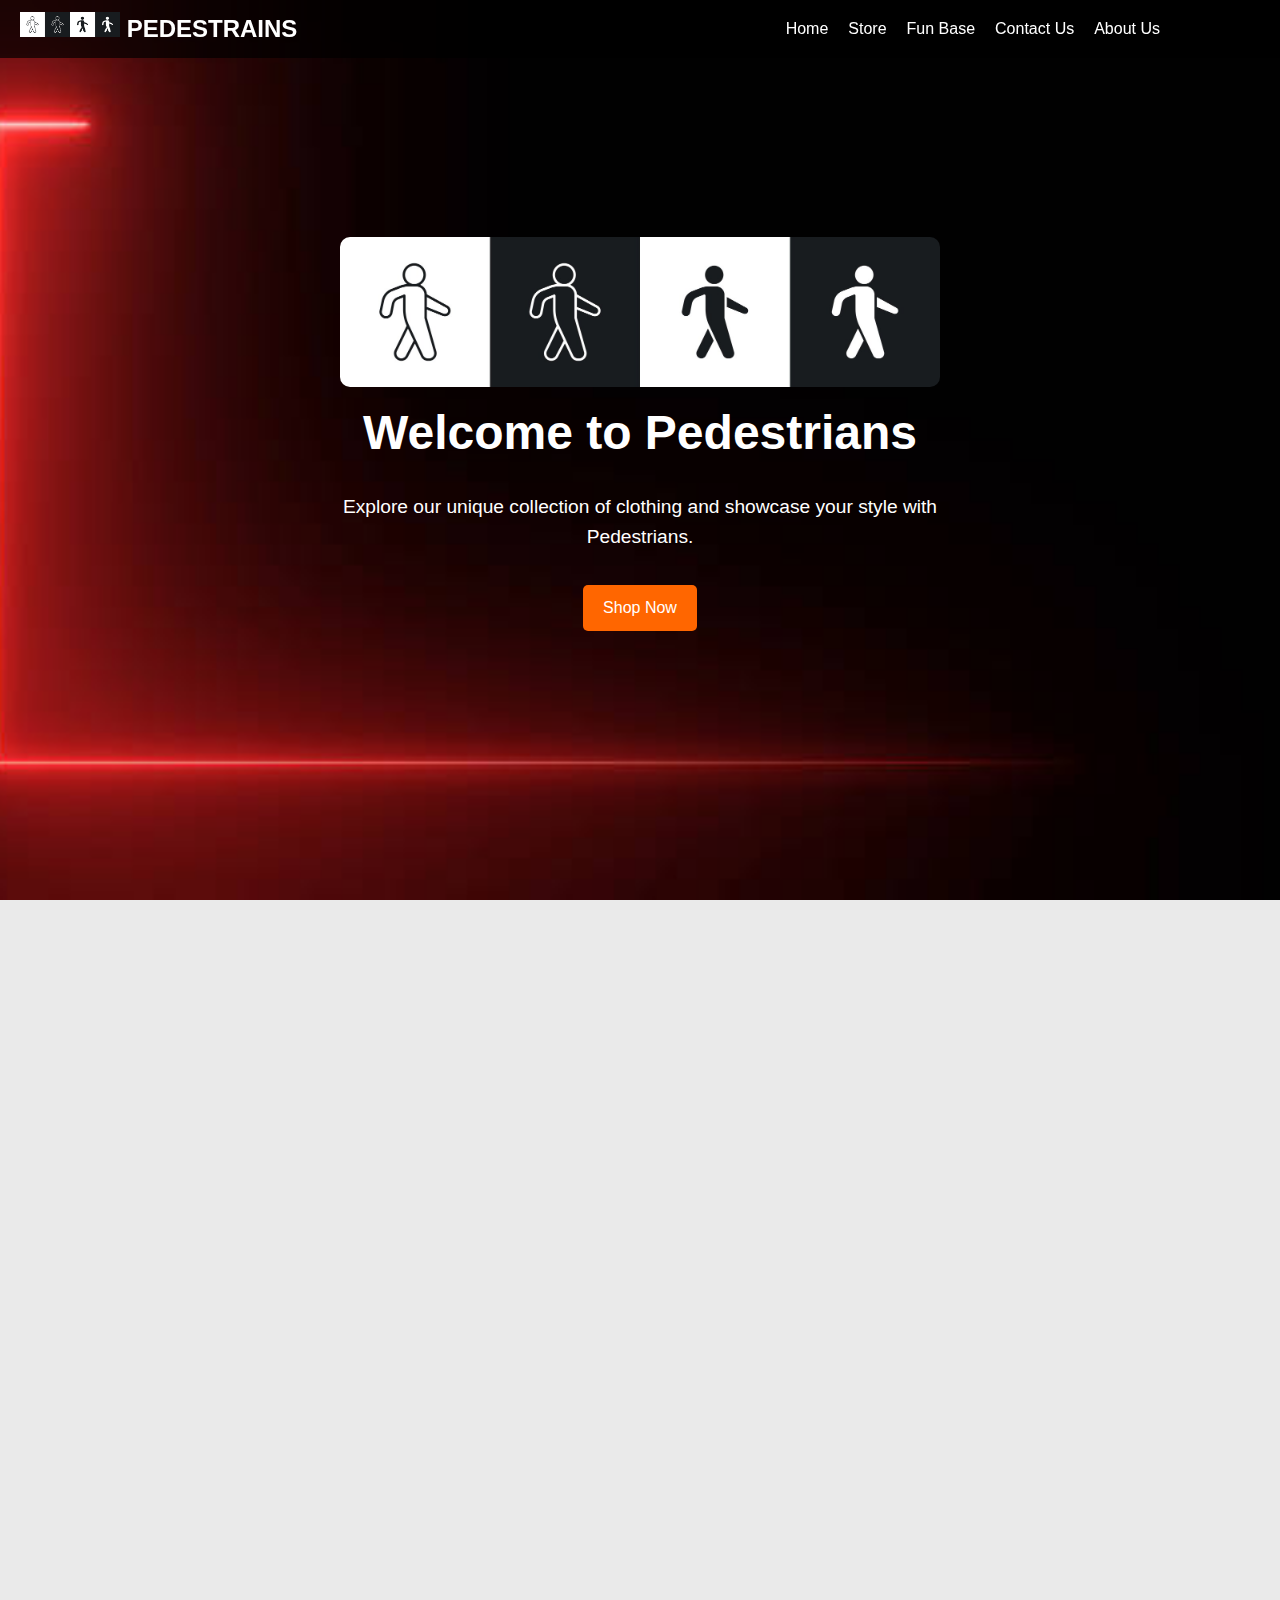
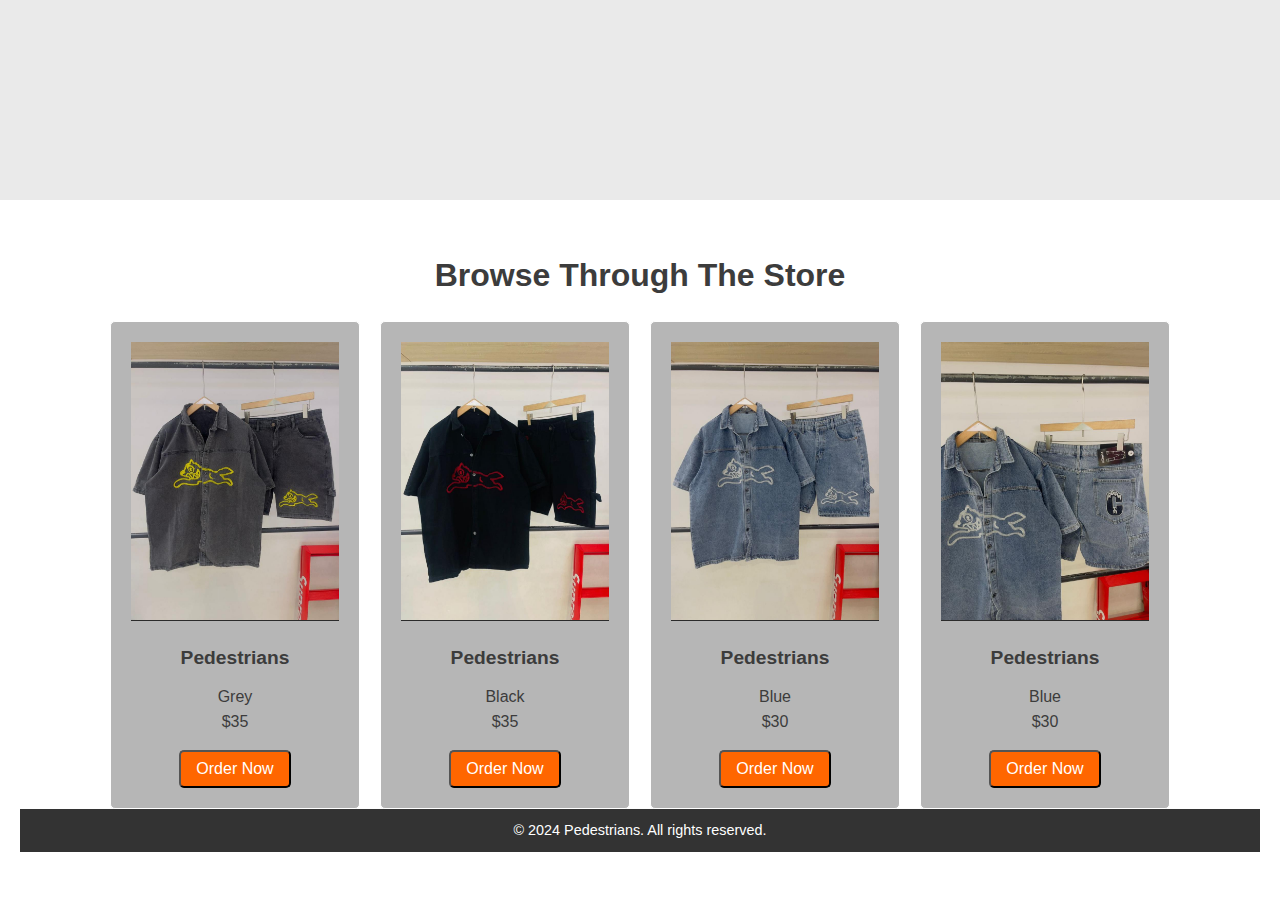
<file: index.html>
<!DOCTYPE html>
<html lang="en">
<head>
    <meta charset="UTF-8">
    <meta name="viewport" content="width=device-width, initial-scale=1.0">
    <title>Pedestrians - Clothing Brand</title>
    
    <link rel="stylesheet" href="https://fontawesome.com/icons/bag-shopping?f=sharp&s=solid"/>

    <link rel="stylesheet" href="styles.css">
    <script defer src="jav.js"></script>


</head>


<body background="images/istockphoto-1190188544-612x612.jpg">
    <!-- HOMEPAGE -->
    <header>
        <nav>
            <div class="logo"> 
                <img src="images/person-walking-icon-vector-53924650.jpg" width="100px"  >
                PEDESTRAINS  </div>
            <ul class="nav-links">
                <li><a href="index.html">Home</a></li>
                <li><a href="store.html">Store</a></li>
                <li><a href="funbase.html">Fun Base</a></li>
                <li><a href="contact.html">Contact Us</a></li>
                <li><a href="About.html">About Us</a></li>
                
            </ul>
        </nav>

       
        
        <section id="home" class="hero">
            <div class="content">
                
                
                <section id="sliding-content" style="height: 100vh; display: flex; justify-content: center; align-items: center; overflow: hidden;" >
                    <div class="slide-in hidden"  style="text-align: center; max-width: 600px;">
                       
                        <img src="images/person-walking-icon-vector-53924650.jpg" alt="Fashion Image" style="max-width: 100%; height: auto; border-radius: 10px;">
                        <h1 class="slide-in">Welcome to Pedestrians</h1>

                        <p style="margin-top: 20px; font-size: 1.2em; line-height: 1.6; color: #ffffff;">
                            Explore our unique collection of clothing and showcase your style with Pedestrians.<P></P>
                            <a href="store.html" class="btn" >Shop Now</a>
                        </p>

                    </div>

                   

                    
               
                </p>

                    
                </section>

                
                
            </div> 

            
           

        </section>

        


        <script src="jav.js"></script>
    </header>



    <section id="sliding-content" style="height: 100vh; display: flex; justify-content: center; align-items: center; background-color: #eaeaea; overflow: hidden;" >
        <div class="slide-in hidden"  style="text-align: center; max-width: 600px;">
           
            <img src="images/person-walking-icon-vector-53924650.jpg" alt="Fashion Image" style="max-width: 100%; height: auto; border-radius: 10px;">
            <p style="margin-top: 20px; font-size: 1.2em; line-height: 1.6; color: #303030;">
                Explore our unique collection of clothing and showcase your style with Pedestrians.
            </p>
        </div>
    </section>

    <section id="store" class="store">

        <h2>Browse Through The Store</h2>

        <div class="product-container">
            <div class="product">
                <img src="store images/tiger1.jpg" alt="Pedestrians">
                <h3>Pedestrians</h3>
                Grey
                <p>$35</p>
                <button class="btn order-btn">Order Now</button>
            </div>
            <div class="product">
                <img src="store images/tiger2.jpg" alt="Jacket">
                <h3>Pedestrians</h3>
                Black
                <p>$35</p>
                <button class="btn order-btn">Order Now</button>
            </div>
            <div class="product">
                <img src="store images/tiger3.jpg" alt="Dress">
                <h3>Pedestrians</h3>
                Blue
                <p>$30</p>
                <button class="btn order-btn">Order Now</button>
            </div>
            <div class="product">
                <img src="store images/tiger4.jpg" alt="Dress">
                <h3>Pedestrians</h3>
                Blue 
                <p>$30</p>

                <button class="btn order-btn">Order Now</button>
            </div>
        </div>





    
    <footer>
        <p>&copy; 2024 Pedestrians. All rights reserved.</p>
    </footer>

    
</body>


</html>
</file>
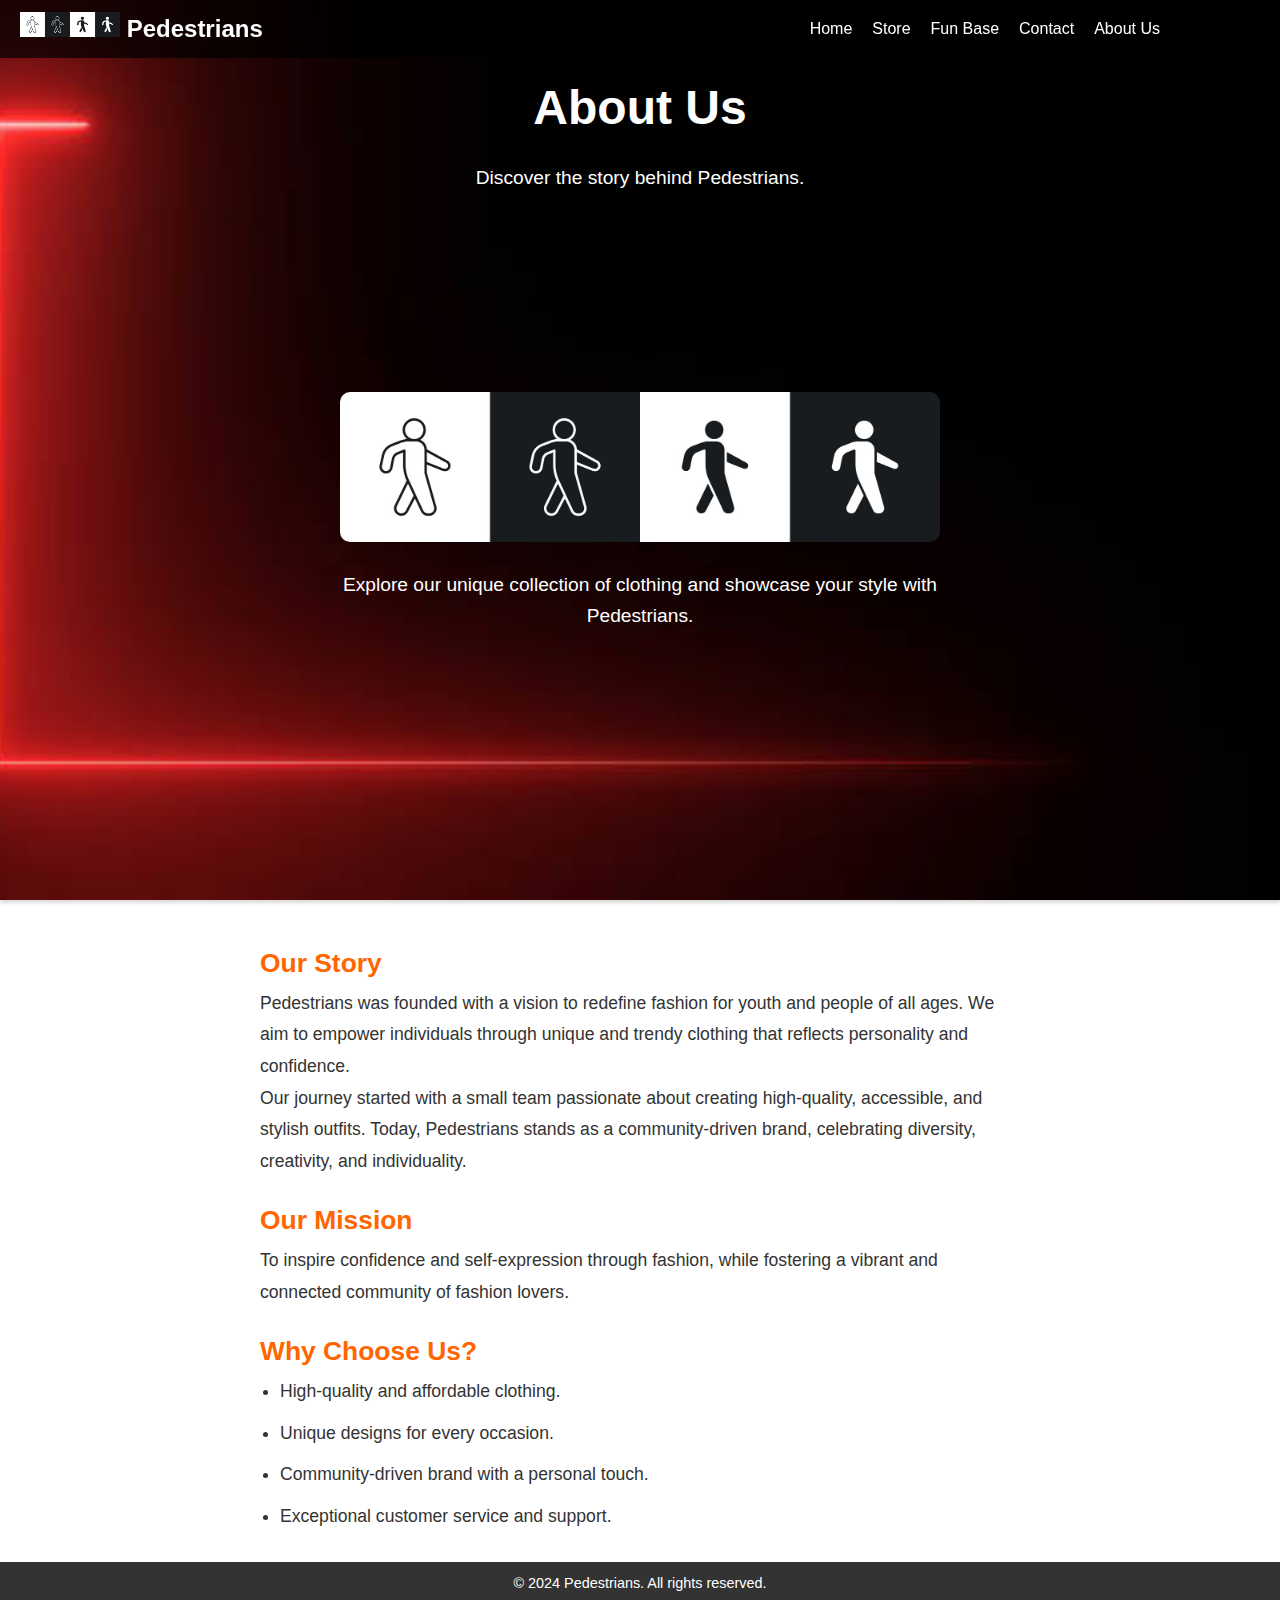
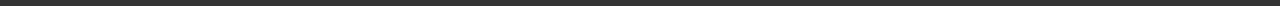
<file: About.html>
<!DOCTYPE html>
<html lang="en">
<head>
    <meta charset="UTF-8">
    <meta name="viewport" content="width=device-width, initial-scale=1.0">
    <title>About Us - Pedestrians</title>
    <link rel="stylesheet" href="styles.css">
</head>
<body>
    <!-- Navigation Bar -->
    <nav>
        <div class="logo">
            <img src="images/person-walking-icon-vector-53924650.jpg" width="100px" >
            Pedestrians</div>
        <ul class="nav-links">
            <li><a href="index.html">Home</a></li>
            <li><a href="store.html">Store</a></li>
            <li><a href="funbase.html">Fun Base</a></li>
            <li><a href="contact.html">Contact</a></li>
            <li><a href="About.html" class="active">About Us</a></li>
        </ul>
    </nav>

    <!-- About Us Section -->
    <header style="background-color: #333; color: #fff; text-align: center; padding: 70px;">
        <h1>About Us</h1>
        <p>Discover the story behind Pedestrians.</p>
        <section id="sliding-content" style="height: 100vh; display: flex; justify-content: center; align-items: center; overflow: hidden;" >
            <div class="slide-in hidden"  style="text-align: center; max-width: 600px;">
               
                <img src="images/person-walking-icon-vector-53924650.jpg" alt="Fashion Image" style="max-width: 100%; height: auto; border-radius: 10px;">
                <p style="margin-top: 20px; font-size: 1.2em; line-height: 1.6; color: #ffffff;">
                    Explore our unique collection of clothing and showcase your style with Pedestrians.
                </p>
            </div>
        </section>  

        <script src="jav.js"></script>

        
    </header>

    <main>
        <section class="about-content" style="padding: 20px; max-width: 800px; margin: auto;">
            <h2>Our Story</h2>
            <p>
                Pedestrians was founded with a vision to redefine fashion for youth and people of all ages. We aim to empower individuals through unique and trendy clothing that reflects personality and confidence.
            </p>
            <p>
                Our journey started with a small team passionate about creating high-quality, accessible, and stylish outfits. Today, Pedestrians stands as a community-driven brand, celebrating diversity, creativity, and individuality.
            </p>
            

            <h2>Our Mission</h2>
            <p>
                To inspire confidence and self-expression through fashion, while fostering a vibrant and connected community of fashion lovers.
            </p>

            <h2>Why Choose Us?</h2>
            <ul>
                <li>High-quality and affordable clothing.</li>
                <li>Unique designs for every occasion.</li>
                <li>Community-driven brand with a personal touch.</li>
                <li>Exceptional customer service and support.</li>
            </ul>
        </section>
    </main>

    <!-- Footer -->
    <footer style="text-align: center; padding: 10px; background-color: #333; color: #fff;">
        <p>&copy; 2024 Pedestrians. All rights reserved.</p>
    </footer>
</body>
</html>
</file>
<file: styles.css>
/* styles.css */

/* Initial state for slide-in effect */
.slide-in {
    opacity: 0;
    transform: translateX(-100%);
    transition: all 0.8s ease-in-out;
}

/* Final state when element becomes visible */
.slide-in.visible {
    opacity: 1;
    transform: translateX(0);
}


/* General Reset */
* {
    margin: 0;
    padding: 0;
    box-sizing: border-box;
    font-family: Arial, sans-serif;
}

body {
    line-height: 1.6;
    color: #3c3c3c;
    
}


/* Header and Navigation */
header {
    background: url('images/istockphoto-1190188544-612x612.jpg') no-repeat center center/cover; /* Background image for homepage */
    height: 100vh;
    box-shadow: 0 2px 5px rgba(0, 0, 0, 0.2);
    display: flex;
    flex-direction: column;
    justify-content: center;
    align-items: center;
    text-align: center;
    color: #fff;
}

.hidden {
    opacity: 0;
    transform: translateY(50px);
    transition: opacity 0.5s ease-out, transform 0.5s ease-out;
}

.slide-in.visible {
    opacity: 1;
    transform: translateY(0);
}

header h1 {
    font-size: 3rem;
    margin-bottom: 1rem;
}

header p {
    font-size: 1.2rem;
    margin-bottom: 2rem;
}

header .btn {
    display: inline-block;
    padding: 10px 20px;
    font-size: 1rem;
    color: #fff;
    background-color: #ff6600;
    text-decoration: none;
    border-radius: 5px;
    transition: background-color 0.3s;
}


header .btn:hover {
    background-color: #e55b00;
}



/* Navigation */
nav {
    display: flex;
    justify-content: space-between;
    align-items: center;
    padding: 10px 20px;
    background-color: rgba(0, 0, 0, 0.7);
    position: fixed;
    width: 100%;
    top: 0;
    z-index: 1000;
}

nav .logo {
    font-size: 1.5rem;
    font-weight: bold;
    color: #fff;

}

nav .nav-links {
    list-style: none;
    display: flex;
    position: relative;right: 100px;
}

nav .nav-links li {
    margin-left: 20px;
}

nav .nav-links a {
    color: #fff;
    text-decoration: none;
    font-size: 1rem;
    transition: color 0.3s;
}

nav .nav-links a:hover {
    color: #ff6600;
}






/* Store Section */
.store {
    padding: 50px 20px;
    text-align: center;
    background-color: #ffffff;
}

.store h2 {
    margin-bottom: 20px;
    font-size: 2rem;
}

.product-container {
    display: flex;
    justify-content: center;
    flex-wrap: wrap;
    gap: 20px;
}

.product {
    background: #b6b6b6;
    padding: 20px;
    border: 1px solid #ffffff;
    border-radius: 5px;
    box-shadow: 0 2px 5px rgba(231, 223, 223, 0);
    text-align: center;
    width: 250px;
}

.product img {
    max-width: 100%;
    border-bottom: 1px solid #2b2b2b;
    margin-bottom: 15px;
}

.product h3 {
    font-size: 1.2rem;
    margin-bottom: 10px;
}

.product p {
    font-size: 1rem;
    margin-bottom: 15px;
}

.product .btn {
    display: inline-block;
    padding: 8px 15px;
    font-size: 1rem;
    color: #fff;
    background-color: #ff6600;
    text-decoration: none;
    border-radius: 5px;
    transition: background-color 0.3s;
}

.product .btn:hover {
    background-color: #e55b00;
}

/* Footer */
footer {
    text-align: center;
    padding: 10px;
    background-color: #333;
    color: #fff;
    font-size: 0.9rem;
}


.about-content {
    padding: 20px;
    line-height: 1.8;
    font-size: 1.1rem;
    color: #333;
}

.about-content h2 {
    margin-top: 20px;
    color: #ff6600;
}

.about-content img {
    box-shadow: 0 4px 6px rgba(0, 0, 0, 0.1);
}

.about-content ul {
    list-style-type: disc;
    margin-left: 20px;
}

.about-content ul li {
    margin-bottom: 10px;
}
</file>
